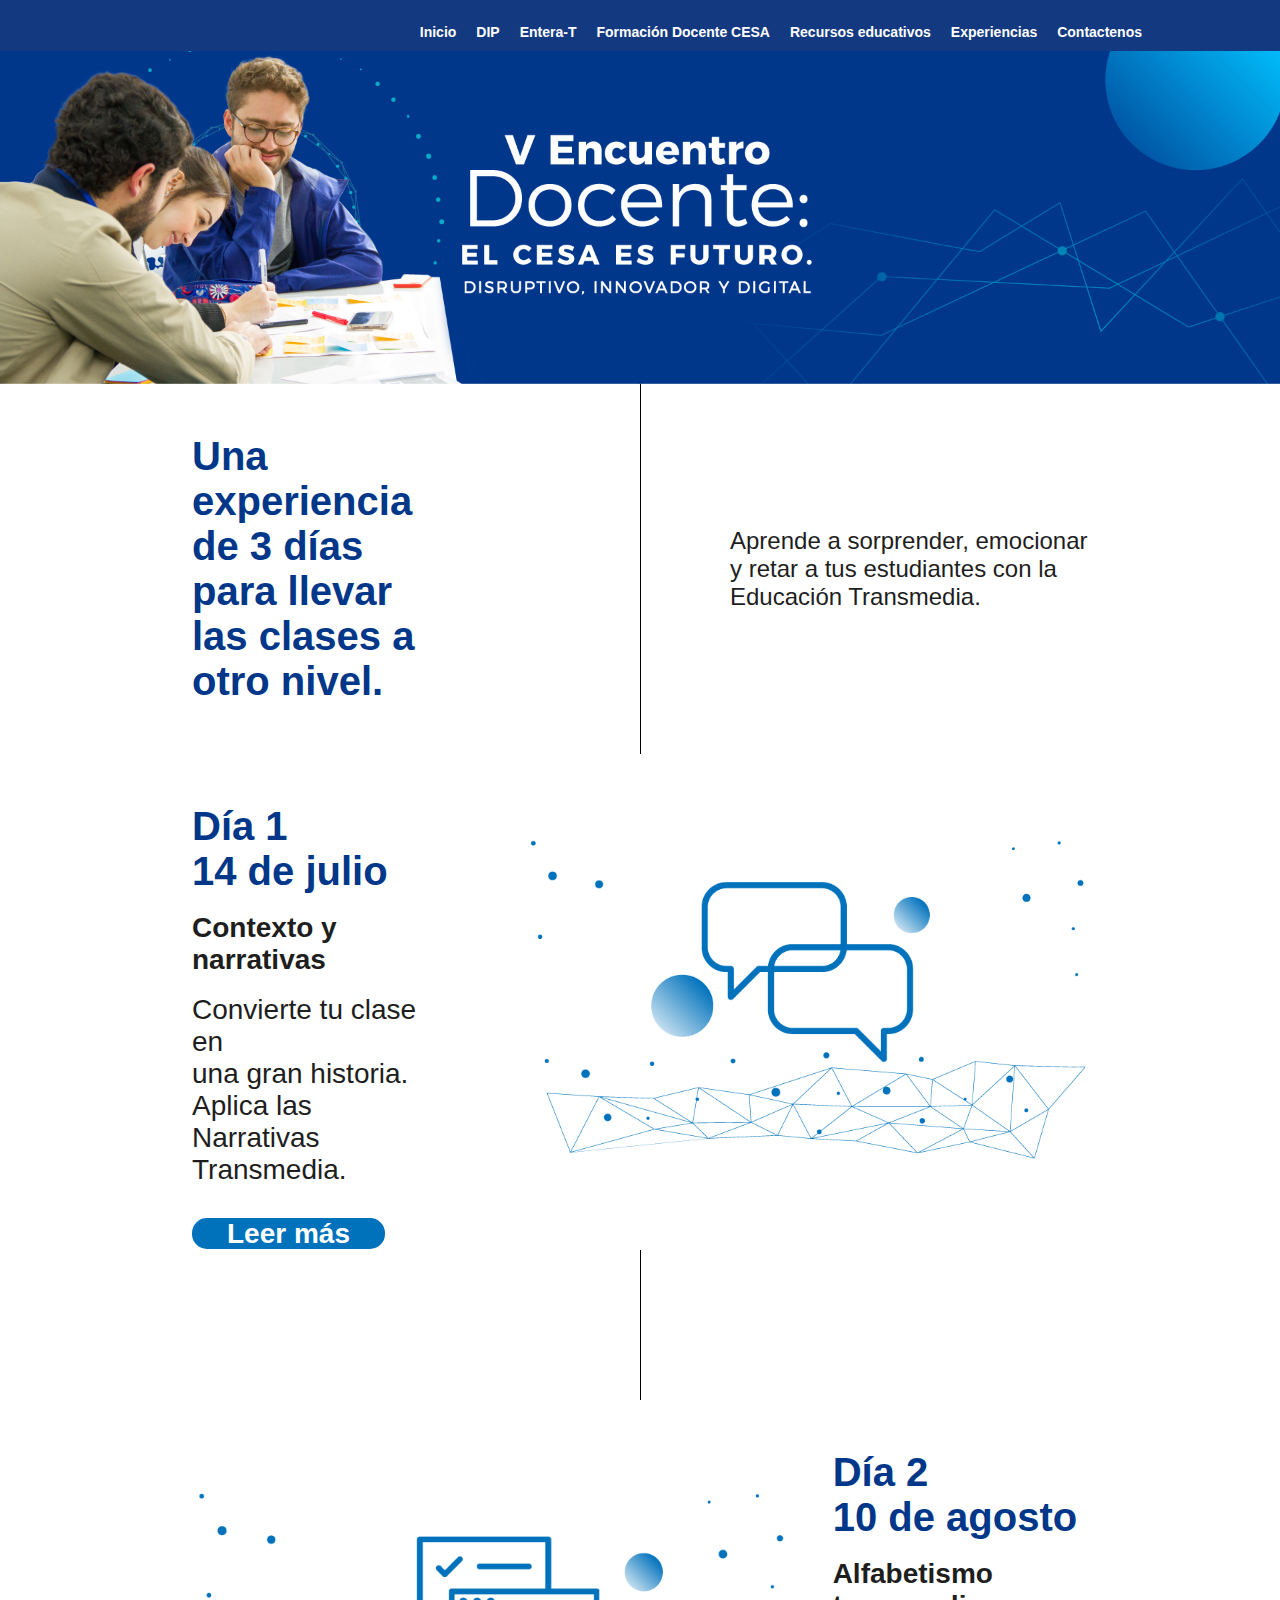
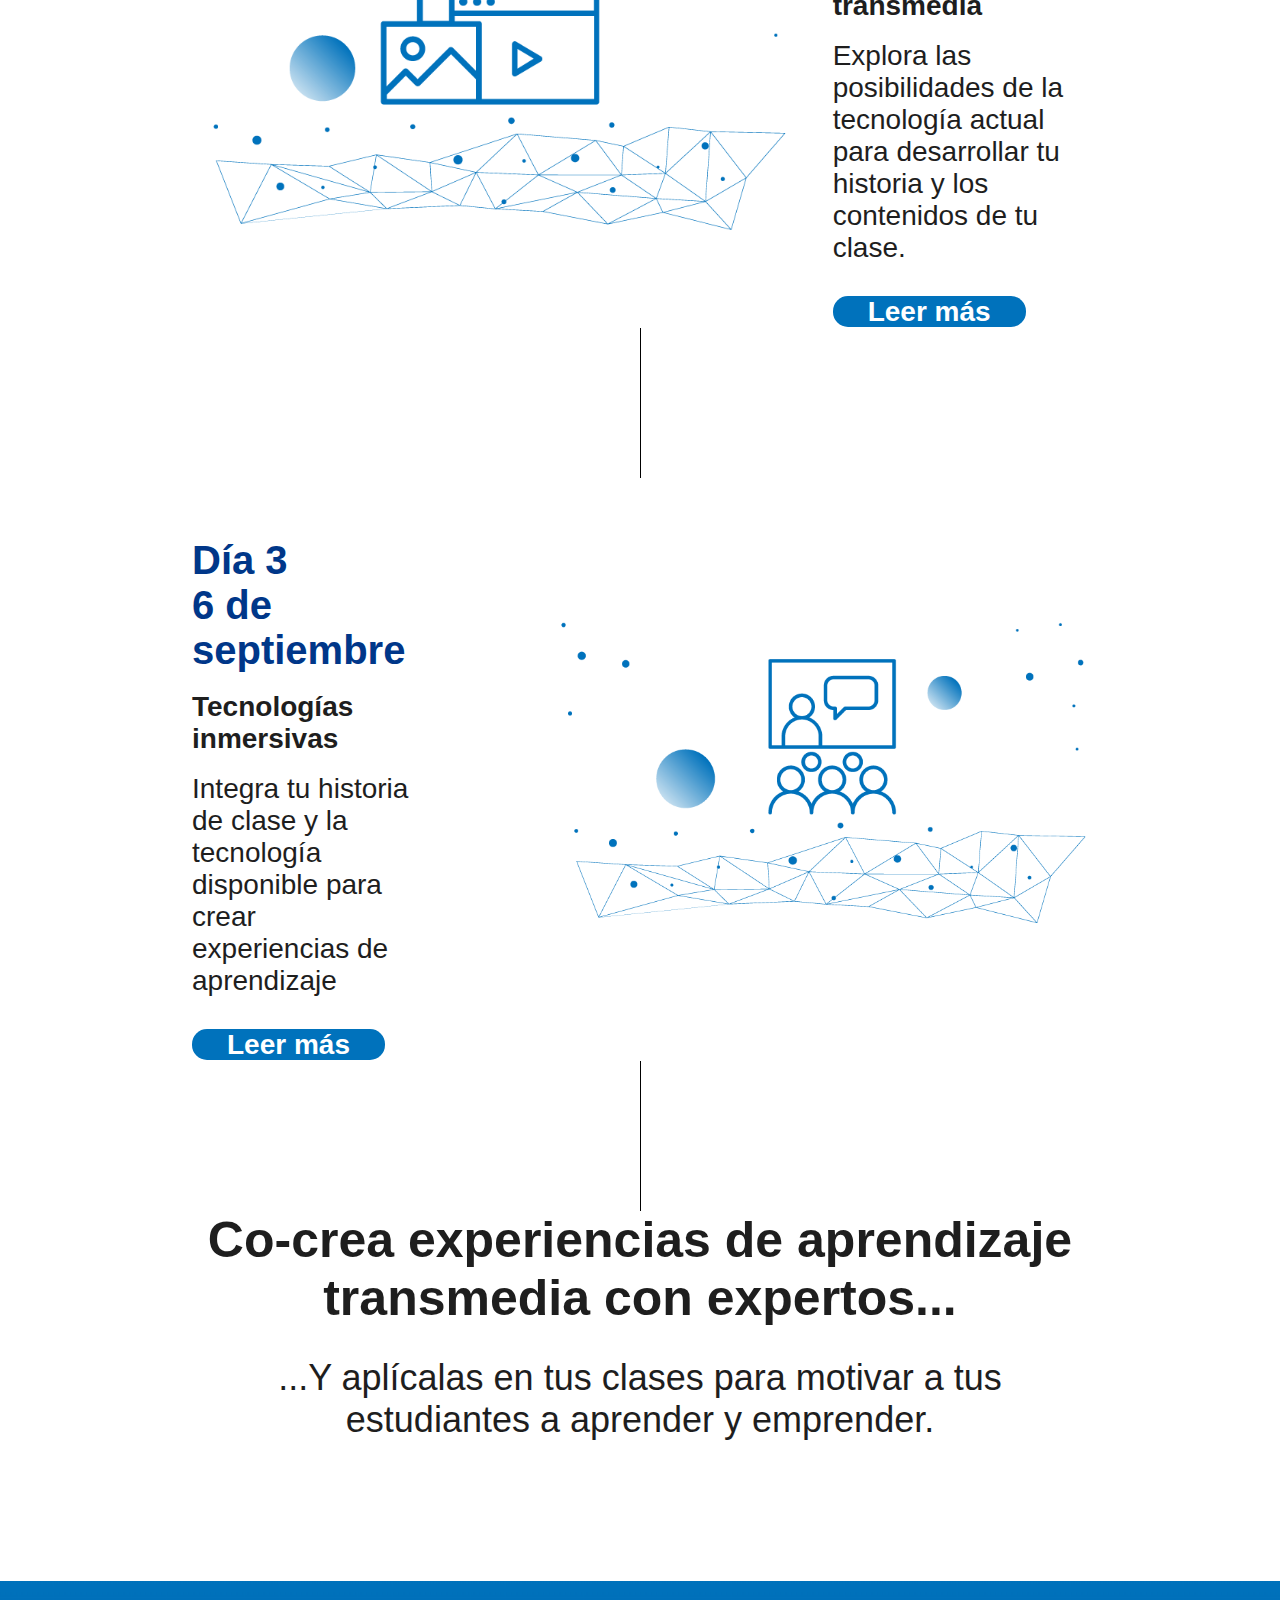
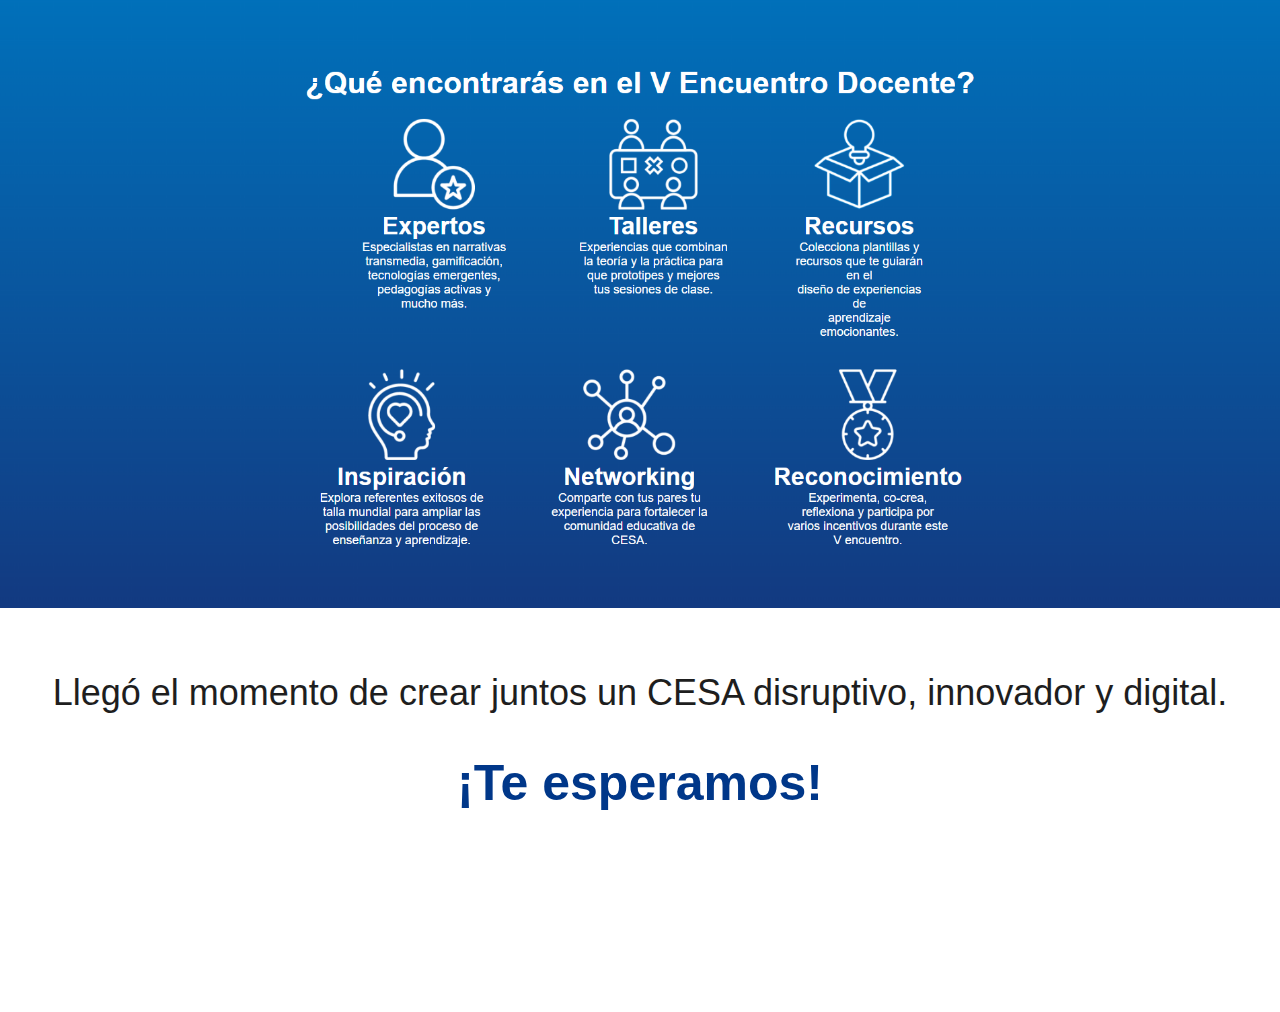
<file: index.html>
<!DOCTYPE html>
<html lang="en">
<head>
    <meta charset="UTF-8">
    <meta http-equiv="X-UA-Compatible" content="IE=edge">
    <meta name="viewport" content="width=1024">
    <meta name="viewport" content="width=device-width, initial-scale=1.0">
    <link rel="stylesheet" href="styles.css">
    <title>V Encuentro Docente</title>
</head>
<body>
    <header>
        <nav><ul class="menusup">
            <li><a href="https://innovat.cesa.edu.co">Inicio</a></li>
            <li><a href="https://innovat.cesa.edu.co/dip">DIP</a></li>
            <li><a href="https://innovat.cesa.edu.co/entera-t">Entera-T</a></li>
            <li><a href="https://innovat.cesa.edu.co/formacion-docente-cesa">Formación Docente CESA</a>
                <ul>
                    <li><a href="#">Inico</a></li>
                    <li><a href="#">Inico</a></li>
                    <li><a href="#">Inico</a></li>
                </ul>
            </li>
            <li><a href="https://innovat.cesa.edu.co/recursos-educativos">Recursos educativos</a></li>
            <li><a href="https://innovat.cesa.edu.co/experiencias">Experiencias</a></li>
            <li><a href="https://innovat.cesa.edu.co/contactenos">Contactenos</a></li>
        </ul></nav>
        <img src="img/HOME_BANNER 1920 x 500.png" alt=""></header>
    <section class="lineatiempo">
        <div class="izquierda"></div>
        <div class="centro">
            <div class="saludo">
                <div class="conmargen"><p>Una experiencia
                    de 3 días para
                    llevar las clases
                    a otro nivel.</p></div>
                <div class="sinmargen"><p>Aprende a sorprender,
                    emocionar y retar a tus
                    estudiantes con la
                    Educación Transmedia.<!-- <br><br><a href="https://forms.office.com/r/vp11q1CBfd" target="_blank">Inscribete</a> --> </p></div>
            </div>
            <!-- Inicio del día 1 -->
            <div class="diauno">
                <div class="pdescripciondia">
                <p class="dia">Día 1<br>
                14 de julio</p>
            
                <h3>Contexto y narrativas</h3>
                <p class="miparrafito">Convierte tu clase en<br>
                una gran historia.<br>
                Aplica las Narrativas<br>
                Transmedia.<br><br>
                <a style="display: none;">lorem</a>
                <a href="https://innovat.cesa.edu.co/formacion-docente-cesa/encuentro-docente-v-encuentro-docente/dia-1/">Leer más</a></p>
            
                </div>
            <div class="imagendia"><img  src="img/HOME_IMG_DIA1.png" width="100%" height="auto" /></div>
            </div>
            <!-- Fin del día 1 -->
            <!-- Separador -->
        <div class="separador">
            <div class="zeparador1"></div>
            <div class="zeparador2"></div>
            </div>
            <!-- Fin del Separador -->
            
            <!-- Inicio del día 2 -->
            <div class="diados">
            <div class="imagendia2"><img src="img/HOME_IMG_DIA2.png"  width="100%" height="auto" alt="" /></div>
            <div class="pdescripciondia2">
            <p class="dia">Día 2<br>
            10 de agosto</p>
            
            <h3>Alfabetismo transmedia</h3>
            <p class="miparrafito">Explora las posibilidades
            de la tecnología actual
            para desarrollar tu
            historia y los contenidos
            de tu clase.<br><br>
            <a style="display: none;">lorem</a>
            <a href="https://innovat.cesa.edu.co/formacion-docente-cesa/encuentro-docente-v-encuentro-docente/dia-2/">Leer más</a></p>
            </div>
            </div>
            <!-- Fin del día 2 -->
            <!-- Separador -->
        <div class="separador">
            <div class="zeparador1"></div>
            <div class="zeparador2"></div>
            </div>
            <!-- Fin del Separador -->
             <!-- Inicio del día 3 -->
        <div class="diatres">
            <div class="pdescripciondia3">
            <p class="dia">Día 3 <br>
            6 de septiembre</p>
            
            <h3>Tecnologías inmersivas</h3>
            <p class="miparrafito">Integra tu historia de clase
            y la tecnología disponible
            para crear experiencias de
            aprendizaje
            <br><br>
            <a href="https://innovat.cesa.edu.co/formacion-docente-cesa/encuentro-docente-v-encuentro-docente/dia-3/">Leer más</a></p>
            
            </div>
            <div class="imagendia3"><img src="img/HOME_IMG_DIA3.png" width="100%" height="auto" /></div>
            </div>
            <!-- Fin del día 3 -->
                        <!-- Separador -->
        <div class="separador">
            <div class="zeparador1"></div>
            <div class="zeparador2"></div>
            </div>
        <!-- Fin del Separador -->
        <div class="sextodiv">
                <p class="p1_6todiv">Co-crea experiencias de aprendizaje
                transmedia con expertos...</p>
                <p class="p2_6todiv">...Y aplícalas en tus clases para motivar a tus
                estudiantes a aprender y emprender.</p>
                <!-- <a class="a6todiv" href="https://forms.office.com/r/vp11q1CBfd" target="_blank" rel="noopener">Inscríbete</a> -->
        </div>
       
        <div class="derecha"></div>
    
    </section>
    <section> 
        <img src="img/queencontraras1903x933.png" width="100%" height="auto" alt="">
    </section>
    <div class="septimodiv">
        <p class="pfinal">Llegó el momento de crear juntos un CESA
        disruptivo, innovador y digital.</p>
        <p class="tesperamos">¡Te esperamos!</p></div>
    </div>
    <div class="divfinal"></div>
</body>
</html>
</file>
<file: styles.css>
* {
    margin:0px;
    padding:0px;
}

header{
    display: flex;
    flex-direction: column;
}

header img {
    width: 100%;
    height: auto;
    margin-top:  -0.1%;
}

@media screen and (max-width:760px){
	li{
        padding-top: -20px;
        
	} 
}


.menusup {
    display: flex;
    position: relative;
    padding-top: 1%;
    padding-right: 10%;
    /*Envia los elementos al final del flex*/
    justify-content: flex-end;
}

@media (max-width:845px){
	.menusup{
        padding-right: 5px;
        
	} 
}

@media (max-width:595px){
	.menusup{
        padding-right: 80%;
        
	} 
}

@media (max-width:770px){
	.menusup li a{
        font-size: 10px;
        
	} 
}

@media screen and (max-width:760px){
	.menusup {
		padding-right: 5px;
        
	} 
}

/*Para corregir sobre posición de menu, amplia banner
@media screen and (max-width:510px){
	.menusup {
		padding-top: 30px;
        
	} 
}*/

@media screen and (max-width:580px){
	.menusup {
		padding-right: 2px;
        
	} 
}

@media screen and (max-width:730px){
	.menusup {
		padding-top: 5px;
        
	} 
}

@media screen and (max-width:640px){
	.menusup {
		padding-top: 0.1px;
        
	} 
}

ul {
    list-style: none;
    /* background-color: #003789; */
    background-color:#133A81
    
}

@media screen and (max-width:340px){
	ul {
		padding-top: 0px;
        /* padding-bottom: 40px; */
        
	} 
}

li {
    margin: 10px;
}

li a{
    font-family: Montserrat, sans-serif;
    color: #ffffff;
    text-decoration: none;
    font-weight: 600;
    font-size: 14px;
}

@media screen and (max-width:590px){
	li a {
		font-size: 8px;
        
	} 
}

@media screen and (max-width:450px){
	li a {
		font-size: 9px;
        
	} 
}

@media screen and (max-width:375px){
	li a {
		font-size: 8px;
        
	} 
}

@media screen and (max-width:575px){
	li {
		margin: 5px;
        
	} 
}


@media screen and (max-width:375px){
	li {
		margin: 5px;
        
	} 
}

li ul {
    display: none;
}

.lineatiempo {
    /* width: 100vh; */
    display: flex;

}

.izquierda {
    width: 15%;
    /* background-color: aquamarine; */
}

.centro {
    width: 70%;
    background-color: white;
    display: flex;
    flex-direction: column;
}

.saludo {
    display: flex;
}

.conmargen {
    width: 50%;
    display: flex;
    border-right: solid;
    border-width: thin;
    justify-content: center;
    justify-items: center;
    align-items: center;
    align-content: center;
    font-size: 50px;
    font-weight: 700;
}

.conmargen p {
    font-family: Montserrat, sans-serif;
    text-align: left;
    padding-top: 50px;
    padding-bottom: 50px;
    padding-right: 220px;
    color: #003789;
}

.sinmargen {
    width: 50%;
    display: flex;
    /*Centra los elementos horizontalmente*/
    justify-content: center;
    /*Centra los elementos verticalmente*/
    align-items: center;
    
}

.sinmargen p {
    font-family: Montserrat, sans-serif;
    text-align: left;
    padding-left: 20%;
    font-size: 36px;
    color: #1e1e1e;
}

.sinmargen a{
    font-family: Montserrat, sans-serif;
    font-size: 28px;
    font-weight: 600;
    text-decoration: none;
    color: #ffffff;
    background-color: #0072bc;
    padding-left: 35px;
    padding-right: 35px;
    border-radius: 15px;
}

.derecha {
    width: 15%;
    /* background-color: aquamarine; */
}

@media screen and (max-width:1500px){
	.conmargen p {
		font-size:80%; /* achicamos la fuente en pantallas pequeñas */
	} 
}

@media screen and (max-width:1190px){
	.conmargen p {
		padding-right:50%;
	} 
}

@media screen and (max-width:1060px){
	.conmargen p {
		font-size:70%;
	} 
}

@media screen and (max-width:1060px){
	.sinmargen {
		font-size:15px;
	} 
}


@media screen and (max-width:900px){
	.conmargen p {
		font-size:60%;
	} 
}

@media screen and (max-width:900px){
	.sinmargen p {
		font-size:10%;
	} 
}

@media screen and (max-width:890px){
	.conmargen p {
		padding-right: 10%;
}
}
@media screen and (max-width:1500px){
	.sinmargen p {
		font-size: 150%;; /* achicamos la fuente en pantallas pequeñas */
	} 
}

/*Menor a 365*/
@media screen and (max-width:365px){
	.conmargen p {
		font-size: 14px; /* achicamos la fuente en pantallas pequeñas */
	} 
}

@media screen and (max-width:365px){
	.sinmargen p {
		font-size: 70%; /* achicamos la fuente en pantallas pequeñas */
        margin-left: 2%;
        margin-right: 10%;
        width: 80%;
	} 
}

@media screen and (max-width:365px){
	.sinmargen p a{
		font-size: 70%; /* achicamos la fuente en pantallas pequeñas */
        /* margin-left: 12%; */
        /* margin-right: 10%; */
        width: 80%;
	} 
}

@media screen and (max-width:365px){
	.sinmargen p {
		padding-left: 60%;; /* achicamos la fuente en pantallas pequeñas */
	} 
}

/*Fin Menor a 365*/

/*Menor a 500*/
@media screen and (max-width:500px){
	.conmargen p {
		font-size: 14px; /* achicamos la fuente en pantallas pequeñas */
	} 
}

@media screen and (max-width:500px){
	.sinmargen p {
		font-size: 70%; /* achicamos la fuente en pantallas pequeñas */
        margin-left: 2%;
        margin-right: 10%;
        width: 80%;
	} 
}

@media screen and (max-width:500px){
	.sinmargen p a{
		font-size: 70%; /* achicamos la fuente en pantallas pequeñas */
        /* margin-left: 12%; */
        /* margin-right: 10%; */
        width: 80%;
	} 
}

@media screen and (max-width:500px){
	.sinmargen p {
		padding-left: 60%;; /* achicamos la fuente en pantallas pequeñas */
	} 
}

/*Fin Menor a 500*/

@media screen and (max-width:1100px){
	.conmargen p {
		/* font-size:60%; // achicamos la fuente en pantallas pequeñas */
        padding-right: 40%;
	} 
}

@media screen and (max-width:780px){
	.conmargen p {
		/* font-size:60%; // achicamos la fuente en pantallas pequeñas */
        padding-right: 30%;
	} 
}

.diauno {
    display: flex;
    align-items: center;
    justify-content:space-evenly
}

@media screen and (max-width:400px){
	.diauno h3 {
		font-size: 110%; /* achicamos la fuente en pantallas pequeñas */
	} 
    .diatres h3 {
		font-size: 110%; /* achicamos la fuente en pantallas pequeñas */
	} 
}

@media screen and (max-width:460px){
	.diauno h3 {
		font-size: 120%; /* achicamos la fuente en pantallas pequeñas */

	} 
    .diatres h3 {
		font-size: 120%; /* achicamos la fuente en pantallas pequeñas */

	} 
 
}

.dia {
    font-family: Montserrat, sans-serif;
    font-size: 40px;
    font-weight: 700;
    color: #003789;
    text-align: left;
    margin-bottom: 18px;
    padding-top: 50px;
    
    }
    h3 {
        font-family: Montserrat, sans-serif;
        font-size: 28px;
        /* text-align: center; */
        font-weight: bold;
        color: #1e1e1e;
        margin-bottom: 18px;
        }

.miparrafito {
         font-family: 'Montserrat', sans-serif;
         font-weight: 400;
        font-size: 28px;
        color: #1e1e1e;
 }

 .miparrafito a{
    text-decoration: none;
    color: #ffffff;
    font-weight:600;
    background-color: #0072bc;
    padding-left: 35px;
    padding-right: 35px;
    border-radius: 15px;
}

@media screen and (max-width:510px){
	.miparrafito a{
		padding-left: 25px;
        padding-right: 25px;
        
	} 
}

@media screen and (max-width:320px){
	.miparrafito a{
		padding-left: 18px;
        padding-right: 18px;
        
	} 
}

.imagendia {
    width: 70%;
    margin-left: 10%;
}

.pdescripciondia {
    width: 30%;
}

@media screen and (max-width:1250px){
	.miparrafito {
		font-size:120%;
        
	} 
}

@media screen and (max-width:950px){
	.miparrafito {
		font-size:100%;
        
	} 
}

@media screen and (max-width:835px){
	.miparrafito {
		font-size:90%;
        
	} 
}

@media screen and (max-width:635px){
	.miparrafito {
		font-size:80%;
        
	} 
}

@media screen and (max-width:603px){
	.miparrafito {
		font-size:70%;
        
	} 
}

@media screen and (max-width:571px){
	.miparrafito {
		font-size:60%;
        
	} 
}

@media screen and (max-width:538px){
	.miparrafito {
		font-size:50%;
        
	} 
}

@media screen and (max-width:1180px){
	.dia {
		font-size:180%;
        
	} 
}

@media screen and (max-width:840px){
	.dia {
		font-size:160%;
        
	} 
}

@media screen and (max-width:840px){
	.descripciondia {
		width: 50%;
        
	} 
}

@media screen and (max-width:840px){
	.imagendia {
		width: 50%;
        
	} 
}

@media screen and (max-width:597px){
	.dia {
		font-size:140%;
        
	} 
}

@media screen and (max-width:522px){
	.dia {
		font-size:120%;
        
	} 
}

.zeparador1 {
    height:150px;
    width: 50%;
    border-right: solid;
    border-width: thin;
    }

@media screen and (max-width:500px){
        .zeparador1 {
            height: 100px;
            
        } 
    
}

    /* Inico estilos del segundo día */
.diados {
    display: flex;
    align-items: center;
    }

.imagendia2 {
        width: 70%;
        margin-right: 5%;
}

.pdescripciondia2 {
    width: 30%;
}

@media screen and (max-width:460px){
	.diados h3 {
		font-size: 110%;
        
	} 

}

/*Fin dia dos*/
@media screen and (max-width:420px){
	.izquierda {
		width: 5%;
        
	} 
    .derecha {
		width: 5%;
        
	} 
    .centro {
		width: 90%;
        
	} 
}

.diatres {
    display: flex;
    margin-top: 10px;
    align-items: center;
    /* justify-content: center; */
    }

.pdescripciondia3 {
        width: 30%;
}

.imagendia3 {
    width: 70%;
    margin-left: 5%;
    padding-left: 10%;
}

/*Estilos sexto div*/
.p1_6todiv {
    font-family: 'Montserrat', sans-serif;
    font-weight: 700;
    font-size: 50px;
    color: #1e1e1e;
    text-align: center;	
    }
    
    .sextodiv {
        display: flex;
        flex-direction: column;
    margin-bottom: 80px;
    align-items: center;
    /* justify-content: center; */
    /* align-content: center; */
    }
    
    .p2_6todiv {
    font-family: 'Montserrat', sans-serif;
    font-weight: 400;
    font-size: 36px;
    color: #1e1e1e;
    text-align: center;
    margin-top:30px;
    margin-bottom: 60px;
    }

    .a6todiv {
        font-family: 'Montserrat', sans-serif;
        font-weight: 600;
        font-size: 28px;
        color: #ffffff;
        text-align: center;
        text-decoration: none;
        background-color: #0072bc;
        border-radius: 25px;
        /* margin-top: 50px; */
        /* margin-left: 45%; */
        padding-left: 30px;
        padding-right: 30px;
        }

/*Inicio Que encontraras*/
.qencontraras {
    display: flex;
    flex-direction: column;
    align-items: center;
    background: linear-gradient(#0072bc, #133A81);
    padding-bottom: 80px;
    padding-top: 80px;
    }
    .titleqencontraras {
    font-family: 'Montserrat', sans-serif;
    font-weight: 700;
    font-size: 50px;
    color: #ffffff;
    text-align: center;
    padding-top: 60px;
    }
    
    .unoencontraras {
    padding-top: 30px;
    display: flex;
    margin-bottom: 10px;
    padding-bottom:10px;
    margin-left: 5%;
    margin-right: 5%;
    /* padding-left: 40%;
    padding-right: 40%; */
    
    }

    .dosencontraras {
        padding-top: 30px;
        display: flex;
        margin-bottom: 10px;
        padding-bottom:10px;
        margin-left: 5%;
        margin-right: 5%;
        align-items: center;
        justify-items: center;
        align-content: center;
        justify-content: center;
        /* padding-left: 40%;
        padding-right: 40%; */
        
        }
    
    .titleitem {
    font-family: 'Montserrat', sans-serif;
    font-weight: 700;
    font-size: 40px;
    color: #ffffff;
    }
    
    .parrafoitem {
    font-family: 'Montserrat', sans-serif;
    font-weight: 400;
    font-size: 20px;
    color: #ffffff;
    }

.tomate {
        margin-right: 100px;
        width: 33%;
        }
        
.tomate2 {
            margin-right: 100px;
            width: 13%;
            }

@media screen and (max-width:955px){
            .qencontraras .unoencontraras img{
                width: 20%;
                
            } 
            .qencontraras .dosencontraras img{
                width: 20%;
                
            } 
        }

@media screen and (max-width:958px){
            .qencontraras .unoencontraras p{
                   font-size: 90%;
                    
                }
            .qencontraras .unoencontraras .titleitem{
                font-size: 190%;
            }
            .qencontraras .dosencontraras p{
                    font-size: 90%;
                     
                 }
            .qencontraras .dosencontraras .titleitem{
                    font-size: 190%;
                }
                
            .qencontraras .titleqencontraras {
                    font-size: 150%;
                     
                 }
        }

@media screen and (max-width:792px){
            .qencontraras .unoencontraras p{
                   font-size: 60%;
                    
                }
            .qencontraras .unoencontraras .titleitem{
                font-size: 160%;
            }
            .qencontraras .dosencontraras p{
                    font-size: 60%;
                     
                 }
            .qencontraras .dosencontraras .titleitem{
                    font-size: 160%;
                }
                
            .qencontraras .titleqencontraras {
                    font-size: 120%;
                     
                 }
        }

/* Acá voy con fondo azul */
@media screen and (max-width:694px){
            .qencontraras .unoencontraras p{
                   font-size: 60%;
                    
                }
            .qencontraras .unoencontraras .titleitem{
                font-size: 160%;
            }
            .qencontraras .dosencontraras p{
                    font-size: 60%;
                     
                 }
            .qencontraras .dosencontraras .titleitem{
                    font-size: 160%;
                }
                
            .qencontraras .titleqencontraras {
                    font-size: 120%;
                     
                 }
        }


.pfinal {
            margin-top: 60px;
            font-family: 'Montserrat', sans-serif;
            font-weight: 500;
            font-size: 36px;
            color: #1e1e1e;
            text-align: center;
 }
            
 .tesperamos {
            margin-top: 40px;
            font-family: 'Montserrat', sans-serif;
            font-weight: 700;
            font-size: 50px;
            color: #003789;
            text-align: center;
 }

 @media screen and (max-width:800px){
	.sextodiv .p1_6todiv {
		font-size:190%; /* achicamos la fuente en pantallas pequeñas */
	} 
    .sextodiv .p2_6todiv {
		font-size:140%; /* achicamos la fuente en pantallas pequeñas */
	}
    .septimodiv .pfinal {
		font-size:190%; /* achicamos la fuente en pantallas pequeñas */
	} 

    .septimodiv .tesperamos {
		font-size:190%; /* achicamos la fuente en pantallas pequeñas */
	} 
}

@media screen and (max-width:450px){
	.sextodiv .p1_6todiv {
		font-size:150%; /* achicamos la fuente en pantallas pequeñas */
	} 
    .sextodiv .p2_6todiv {
		font-size:100%; /* achicamos la fuente en pantallas pequeñas */
	}
}

 .divfinal {
    height: 200px;
    /*background-color: yellow;*/
    }
</file>
